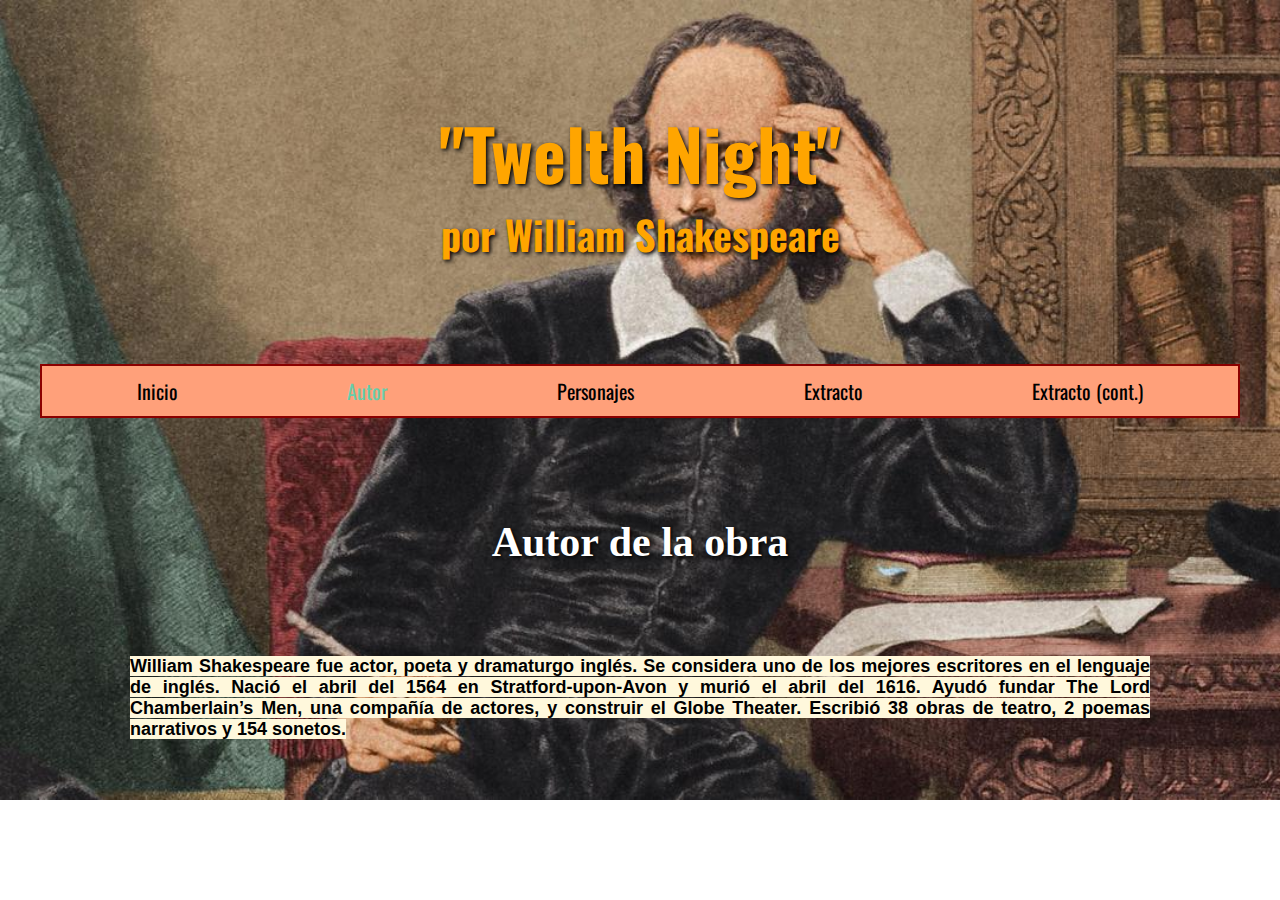
<file: Autor.html>
<!DOCTYPE html>
<html lang="en">
<head>
    <meta charset="UTF-8">
    <title>Autor</title>
    <link rel="preconnect" href="https://fonts.gstatic.com">
    <link href="https://fonts.googleapis.com/css2?family=Oswald&display=swap" rel="stylesheet">
    <link rel="stylesheet" href="style.css">
</head>
 <body style="background: url('ok.jpg'); background-repeat: no-repeat;background-size:cover;">
<header>
  <h1 style="color:orange;font-family:Oswald;font-size:70px;padding-bottom:0px" style="font-family:'Oswald', sans-serif">"Twelth Night"</h1>
  <h1 style="color:orange;font-family:Oswald;font-size:40px;padding-top:0px" style="font-family:'Oswald', sans-serif">por William Shakespeare</h1>
 <nav>
    <ul>
        <li><a href="index.html">Inicio</a></li>
        <li>Autor</li>
        <li><a href="Personajes.html">Personajes</a></li>
        <li><a href="Extracto1.html">Extracto</a></li>
        <li><a href="Extracto2.html">Extracto (cont.)</a></li>
    </ul>
</nav>
</header>

<h1 style="padding-bottom:0px">Autor de la obra</h1>
 <div class="tranparente">
         <h3 style="padding-top:30px; margin-left:130px; margin-right:130px;text-align:justify"><span>William Shakespeare fue actor, poeta y dramaturgo inglés. Se considera
         uno de los mejores escritores en el lenguaje de inglés. Nació el abril del 1564 en 
         Stratford-upon-Avon y murió el abril del 1616. Ayudó fundar The Lord Chamberlain’s 
         Men, una compañía de actores, y construir el Globe Theater. Escribió 38 obras de
         teatro, 2 poemas narrativos y 154 sonetos.</span></h3>
     </div>
</file>
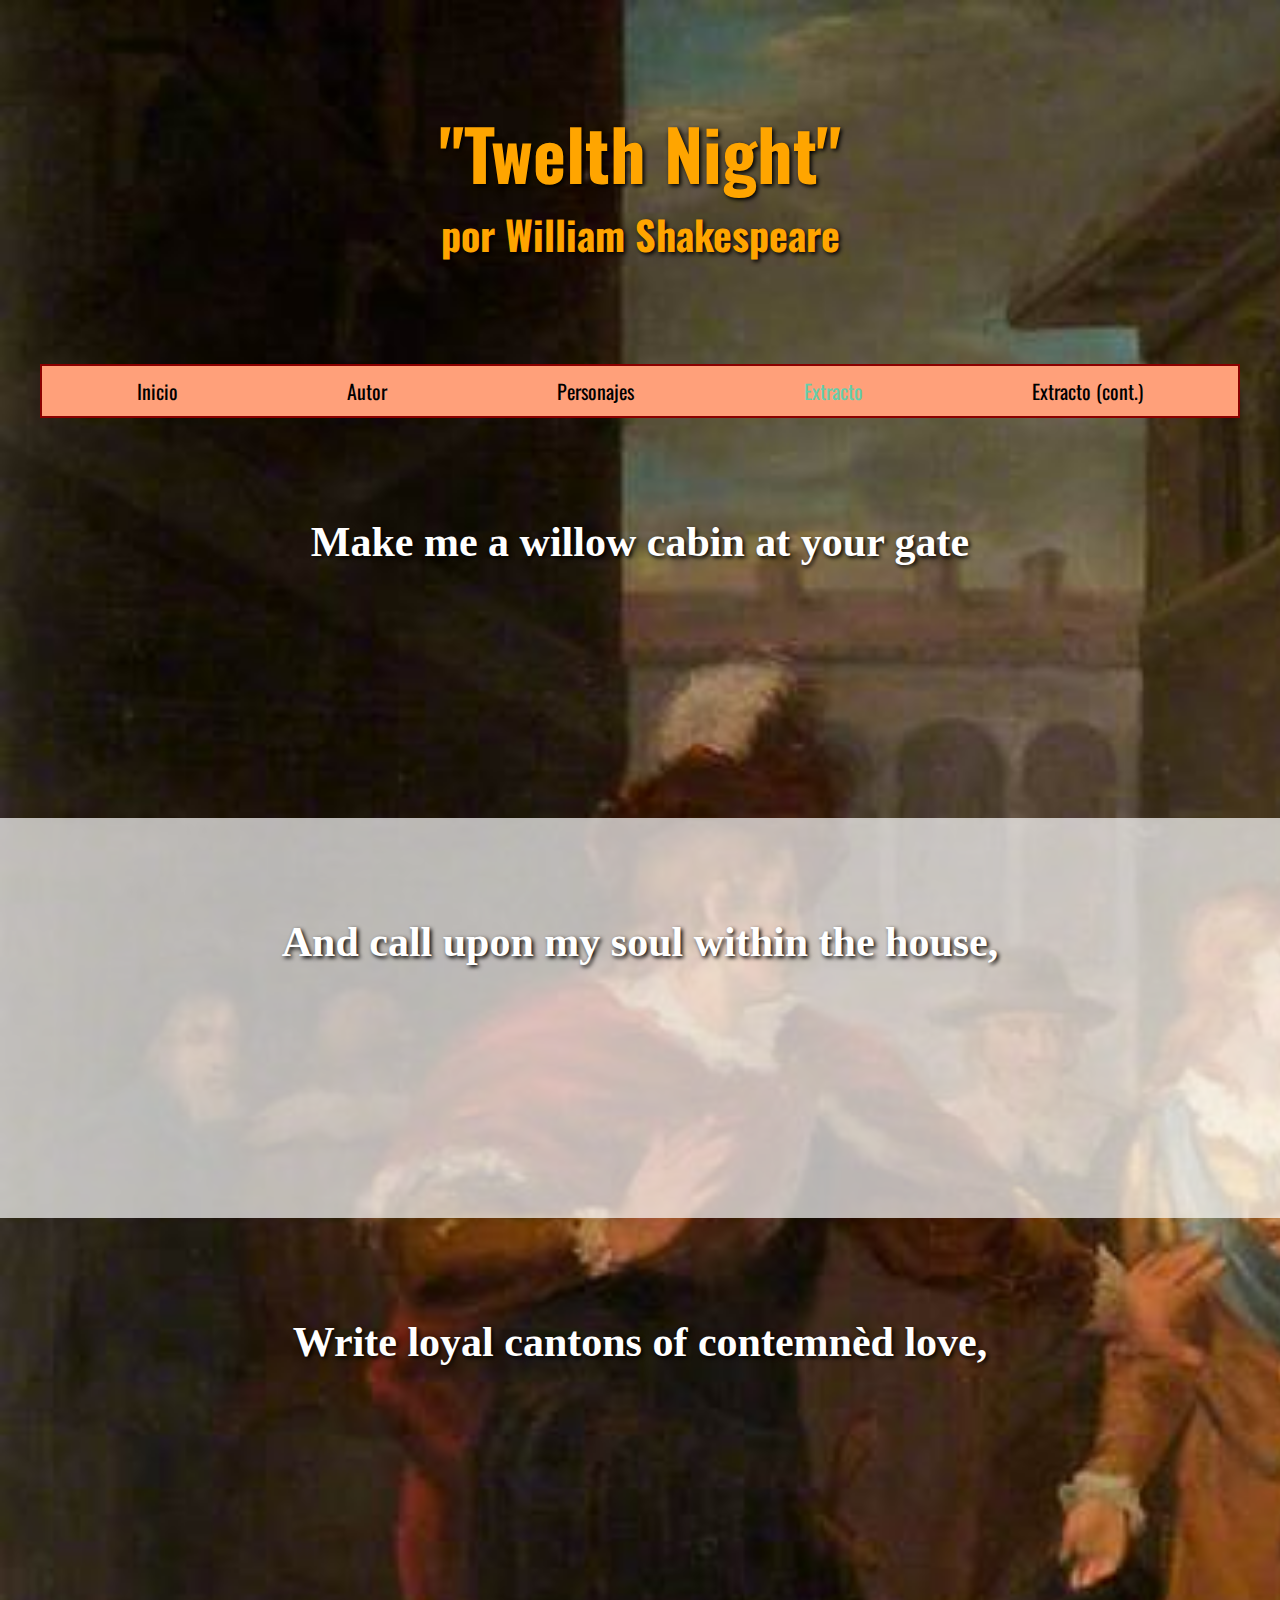
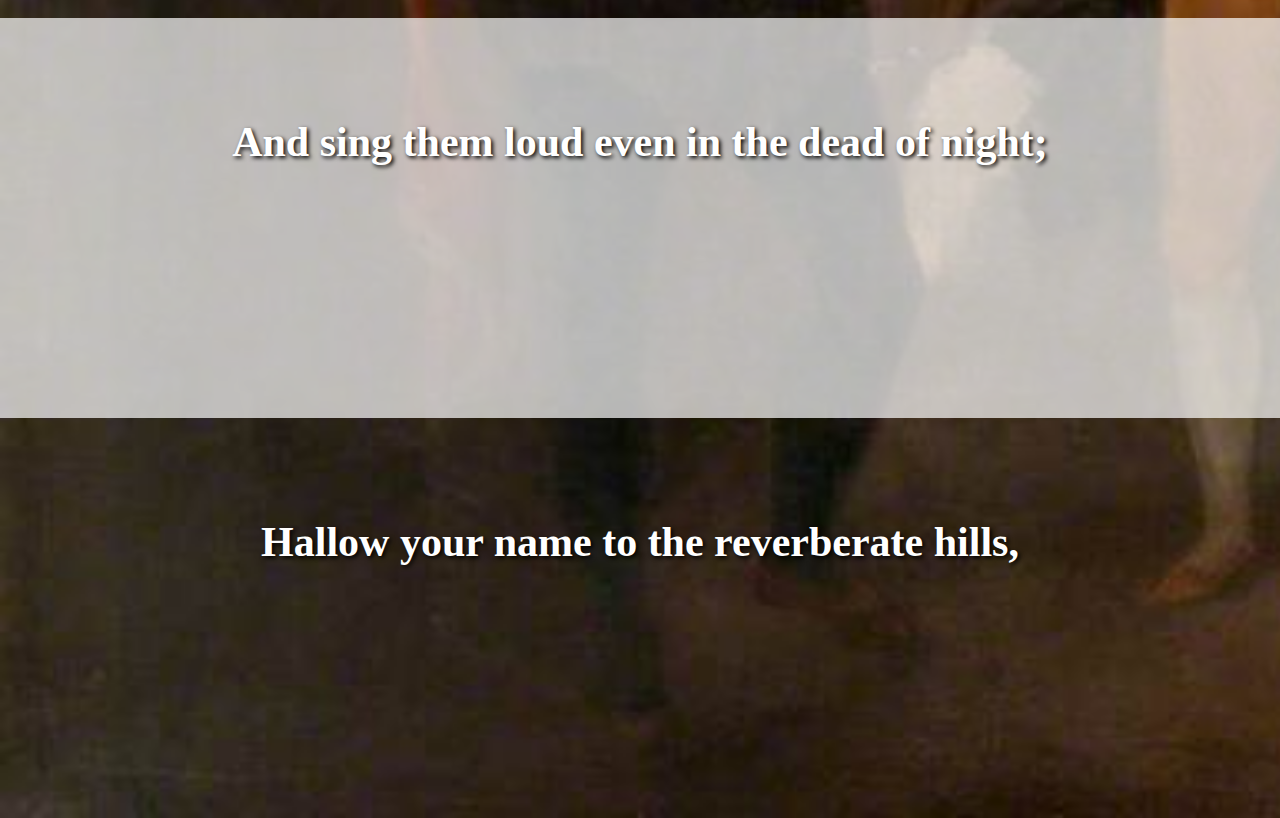
<file: Extracto1.html>
<!DOCTYPE html>
<html lang="en">
<head>
    <meta charset="UTF-8">
    <title>Extracto 1</title>
    <link rel="stylesheet" href="style.css">
    <link rel="preconnect" href="https://fonts.gstatic.com">
    <link href="https://fonts.googleapis.com/css2?family=Oswald&display=swap" rel="stylesheet">
    
</head>
 <body style="background: url('SOM_TERL_14-001.jpg'); background-repeat: no-repeat;background-size:cover;">
<header>
  <h1 style="color:orange;font-family:Oswald;font-size:70px;padding-bottom:0px" style="font-family:'Oswald', sans-serif">"Twelth Night"</h1>
  <h1 style="color:orange;font-family:Oswald;font-size:40px;padding-top:0px" style="font-family:'Oswald', sans-serif">por William Shakespeare</h1>
<nav>
    <ul>
        <li><a href="index.html">Inicio</a></li>
        <li><a href="Autor.html">Autor</a></li>
        <li><a href="Personajes.html">Personajes</a></li>
        <li>Extracto</li>
        <li><a href="Extracto2.html">Extracto (cont.)</a></li>
    </ul>
</nav>
</header>
<main>  
     <div class="transparente">
         <h1>Make me a willow cabin at your gate</h1>
     </div>
     <div class="opaca">
         <h1>And call upon my soul within the house,</h1>
     </div>
     <div class="transparente">
         <h1>Write loyal cantons of contemnèd love,</h1>
     </div>
     <div class="opaca">
         <h1>And sing them loud even in the dead of night;</h1>
     </div>
     <div class="transparente"><h1>Hallow your name to the reverberate hills,</h1></div>
 </main>   
</body>
</html>
</file>
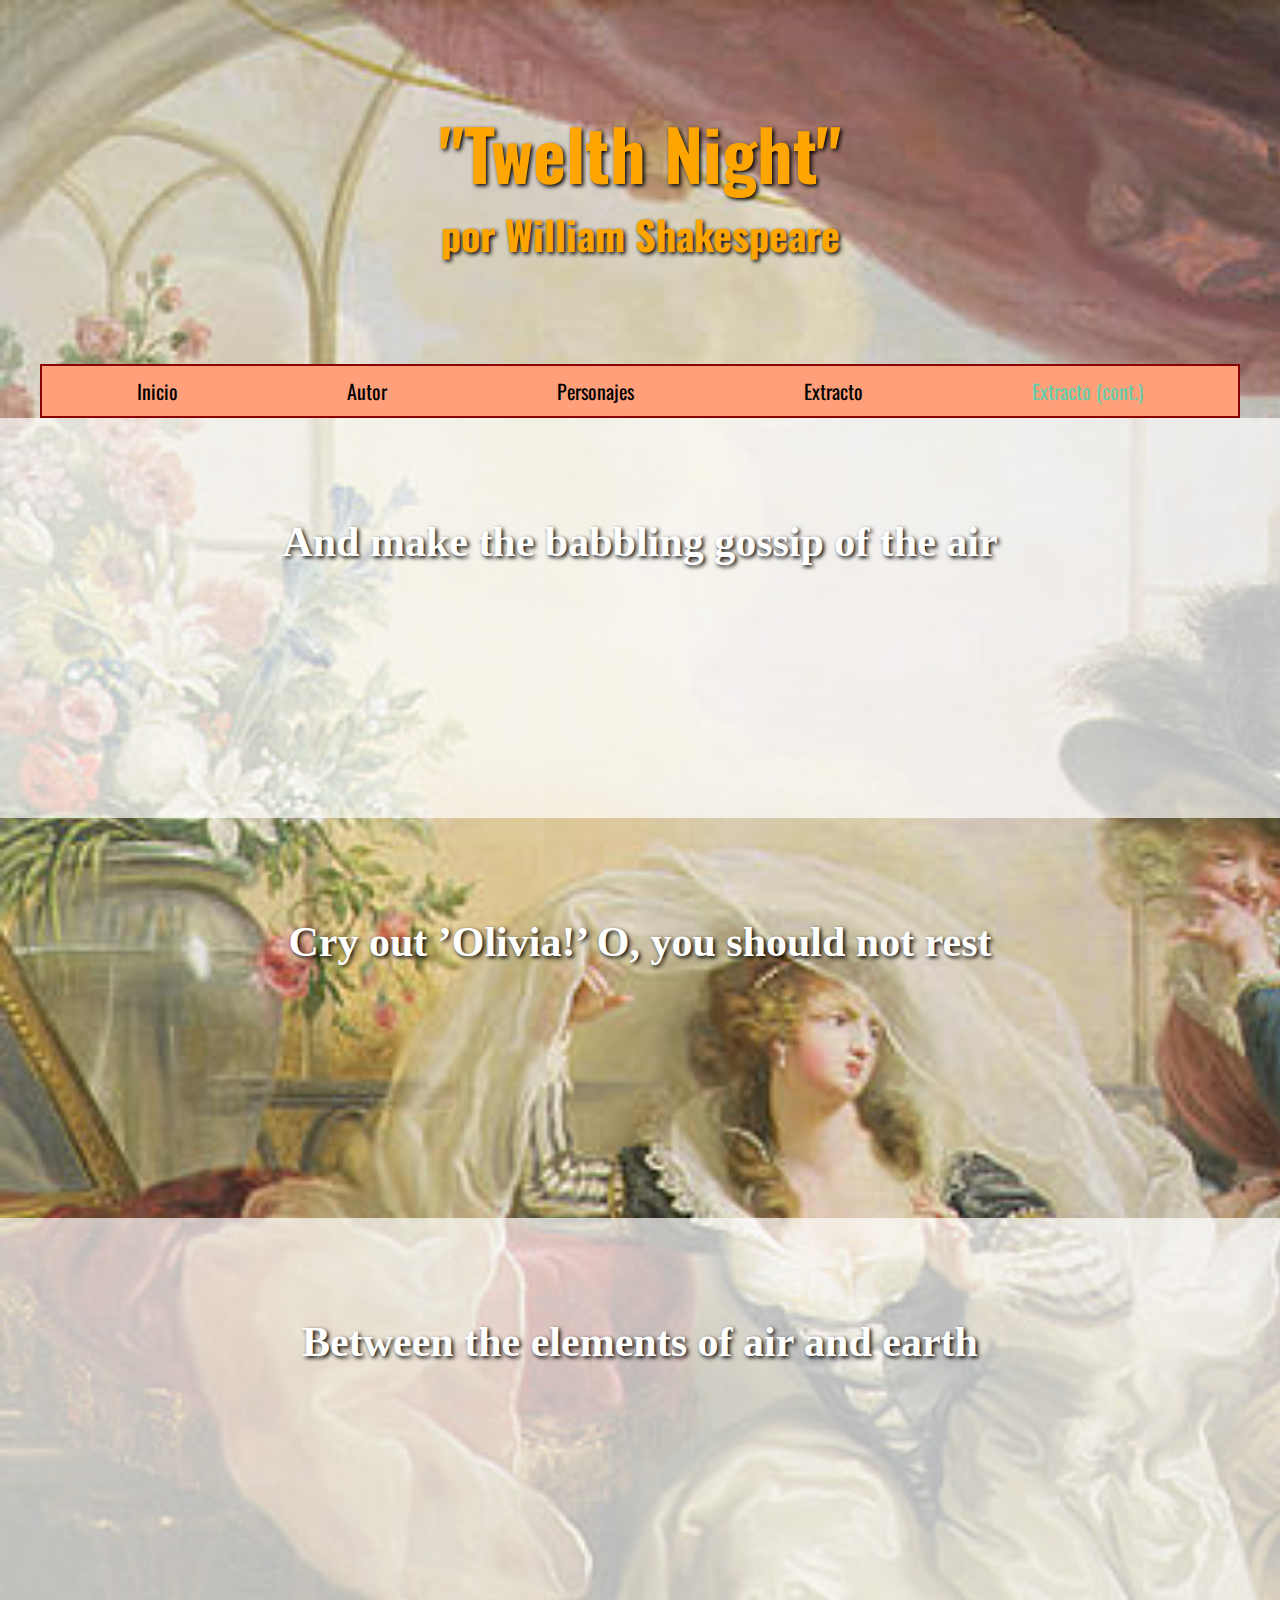
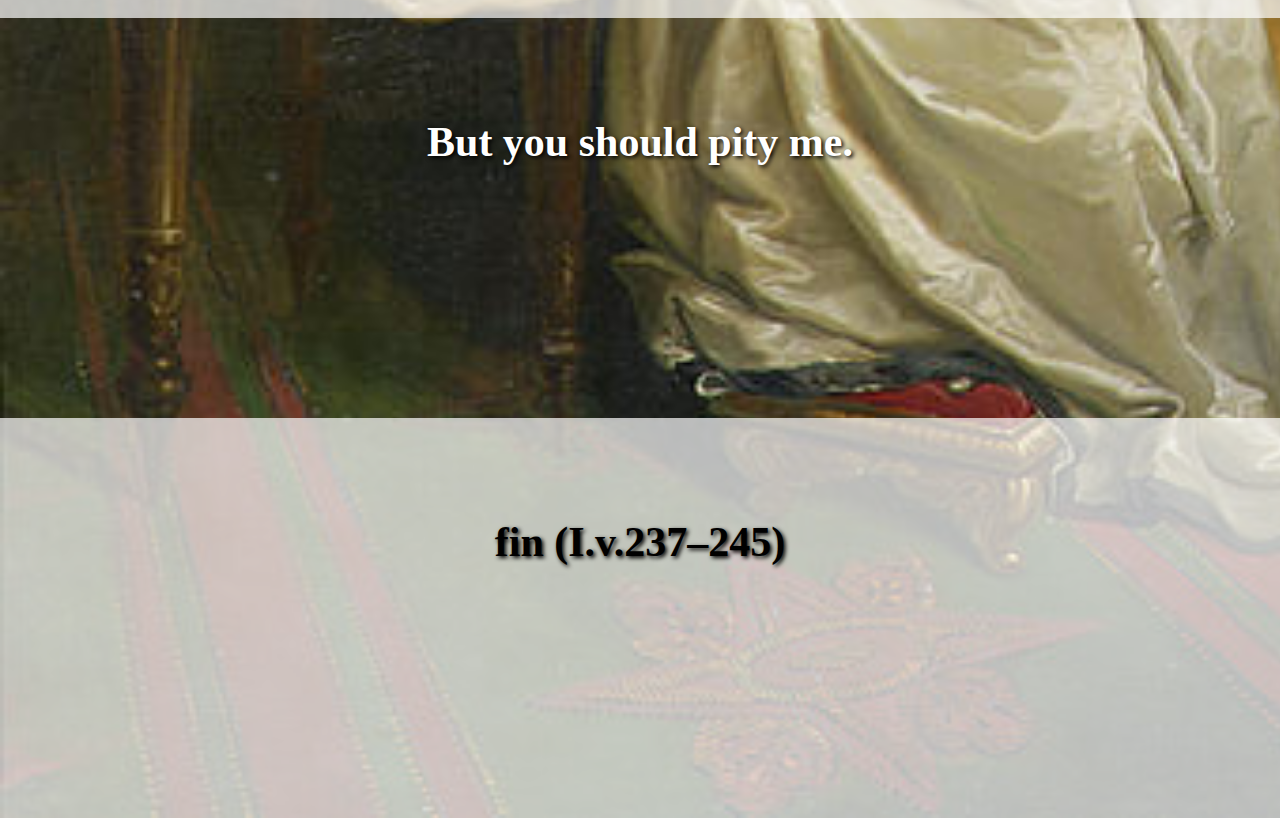
<file: Extracto2.html>
<!DOCTYPE html>
<html lang="en">
<head>
    <meta charset="UTF-8">
    <title>Extracto 2</title>
    <link rel="preconnect" href="https://fonts.gstatic.com">
    <link href="https://fonts.googleapis.com/css2?family=Oswald&display=swap" rel="stylesheet">
    <link rel="stylesheet" href="style.css">
</head>

 <body style="background: url('yup.jpg'); background-repeat: no-repeat;background-size:cover;">
 <header>
   <h1 style="color:orange;font-family:Oswald;font-size:70px;padding-bottom:0px" style="font-family:'Oswald', sans-serif">"Twelth Night"</h1>
  <h1 style="color:orange;font-family:Oswald;font-size:40px;padding-top:0px" style="font-family:'Oswald', sans-serif">por William Shakespeare</h1>
 <nav>
    <ul>
        <li><a href="index.html">Inicio</a></li>
        <li><a href="Autor.html">Autor</a></li>
        <li><a href="Personajes.html">Personajes</a></li>
        <li><a href="Extracto1.html">Extracto</a></li>
        <li>Extracto (cont.)</li>
    </ul>
</nav>
</header>
<main>  
     <div class="opaca">
         <h1>And make the babbling gossip of the air</h1>
     </div>
     <div class="transparente">
         <h1>Cry out ’Olivia!’ O, you should not rest</h1>
     </div>
     <div class="opaca">
         <h1>Between the elements of air and earth</h1>
     </div>
     <div class="transparente">
         <h1>But you should pity me.</h1>
     </div>
     <div class="opaca"><h1 style="color:black">fin   (I.v.237–245)</h1></div>
 </main>   
</body>
</html>
</file>
<file: style.css>
* {
  margin: 0;
  padding: 0;
}

.center {
  padding-top:40px;
  display: block;
  margin-left: auto;
  margin-right: auto;
  width: 20%;
}

.center1 {
  padding-top:2px;
  padding-bottom:2px;
  display: block;
  margin-left: auto;
  margin-right: auto;
  width: 15%;
}

.center3 {
  padding-top:30px;
  padding-bottom:0px;
  display: block;
  margin-left: auto;
  margin-right: auto;
  width: 70%;
}

nav ul {
  display: flex ;
  flex-direction: row ;
  flex-wrap: wrap ;
  justify-content: space-around ;
  align-items: center ;
  align-content: center ;
  font-family:Oswald;
  background-color:lightsalmon;
  border-style: solid;
  border-color: darkred;
  border-width: 2px;
  padding: 10px;
  margin-left:40px;
  margin-right:40px;
}

nav ul li {
  list-style-type: none;
  display: inline;
  font-family:Oswald;
  margin-right: 10px;
  margin-left: 10px;
  color: mediumaquamarine;
  font-size:20px;
}

nav ul li a {
    
  text-decoration: none;
  font-family:Oswald;
  color: black;
    font-size:20px;
}

.transparente {
    width:100%;
    height:400px;
    background-color: transparent;
}
.opaca {
    width:100%;
    height:400px;
    background-color: rgba(255,255,255,.7);
}

h1 {
    padding:100px;
    color:pink;
    color: white;
    text-shadow: 2px 2px 4px #000000;
    text-align: center;
    font-size:42px;
}

h2 {
    padding-top:170px;
    color:pink;
    color: black;
    text-align: justify;
    font-size:28px;
    margin:30px;
}

h2 span {
  background-color:cornsilk;
}

h3 {
    padding-top:100px;
    font-family:Arial;
    color: black;
    text-align: center;
    font-size:18px;
    margin:60px;
    margin-right:50px;
    margin-left:50px;
}

h3 span {
  background-color:cornsilk;
}

h4 {
    padding-top:2px;
    padding-bottom:2px;
    font-family:Calibri;
    color: floralwhite;
    text-align: center;
    font-size:22px;
    margin-left:100px;
    margin-right:100px;
    }


h4 span {
  background-color:indianred;
}

p {
  padding-top:5px;
  padding-bottom:70px;
  text-align:center;
  font-size:24px;
  margin-left:140px;
  margin-right:140;
}

p span {
  background-color:white;
}
</file>
